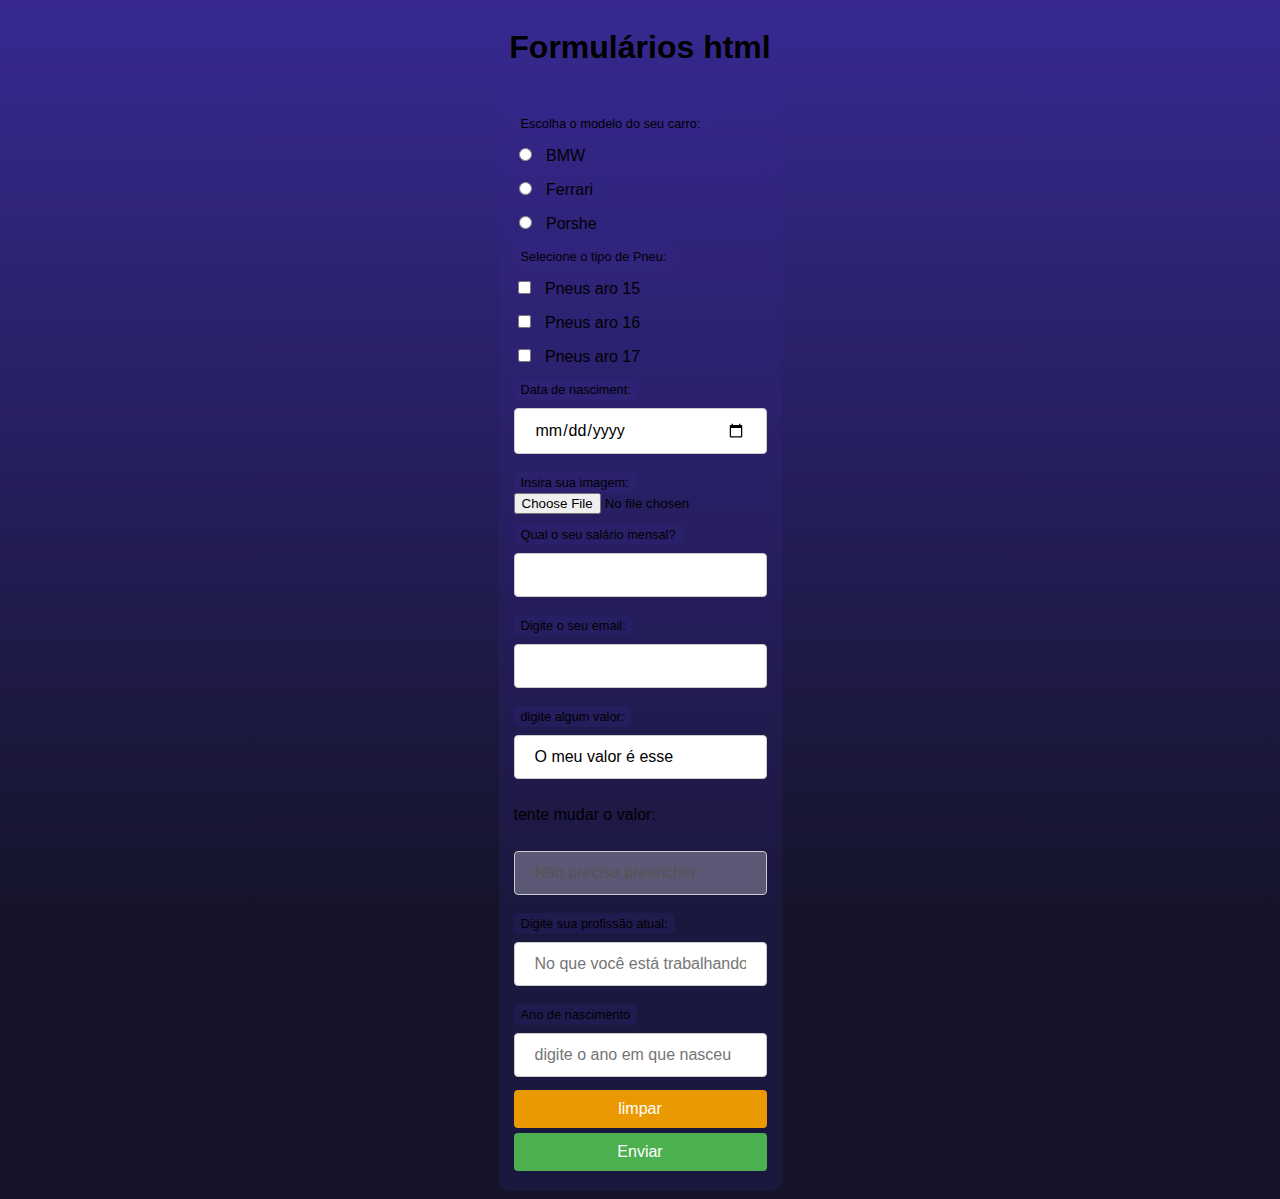
<file: index.html>
<!DOCTYPE html>
<html lang="pt-br">
<head>
    <meta charset="UTF-8">
    <meta name="viewport" content="width=device-width, initial-scale=1.0">
    <title>Formulários HTML</title>
    <link rel="stylesheet" href="style.css">
</head>
<body>
    <h1>Formulários html</h1>
    <form action="fd.php" method="get">
        <!-- 1 - radio button -->
        <div>
            <label for="car-model">Escolha o modelo do seu carro:</label>
            <div class="radio">
                <input type="radio" value="bmw" name="car-model">
                <label for="bmw">BMW</label>
            </div>
            <div class="radio">
                <input type="radio" value="Ferrari" name="car-model">
                <label for="Ferrari">Ferrari</label>
            </div>
            <div class="radio">
                <input type="radio" value="Porshe" name="car-model">
                <label for="Porshe">Porshe</label>
            </div>
        </div>

        <!-- 2 - checkbox -->
         <div>
            <label for="opcionais">Selecione o tipo de Pneu:</label>
            <div class="radio">
                <input type="checkbox" name="opcionais[]" value="pneus-aro15">
                <label for="pneus-aro15">Pneus aro 15</label>
            </div>
            <div class="radio">
                <input type="checkbox" name="opcionais[]" value="pneus-aro16">
                <label for="pneus-aro16">Pneus aro 16</label>
            </div>
            <div class="radio">
                <input type="checkbox" name="opcionais[]" value="pneus-aro17">
                <label for="pneus-aro17">Pneus aro 17</label>
            </div>
         </div>

         <!-- 3 - datas -->
          <div>
            <label for="aniversario">Data de nasciment:</label>
            <input type="date" name="aniversario">
          </div>

         <!-- 4 - arquivos -->
          <div>
            <label for="image">Insira sua imagem:</label>
            <input type="file" name="image">
          </div>

          <!-- 5 - number -->
           <div>
            <label for="salary">Qual o seu salário mensal?</label>
            <input type="number" name="salary" step="0.01">
           </div>

           <!-- 6 - emails -->
            <div>
                <label for="email">Digite o seu email:</label>
                <input type="email" name="email">
            </div>

            <!-- 7 - value -->
             <div>
                <label for="value">digite algum valor:</label>
                <input type="text" value="O meu valor é esse" name="value">
             </div>
             
             <!-- 8 - disable -->
              <div>
                <p>tente mudar o valor:</p>
                <input type="text" value="Não precisa preencher" disabled>
              </div>

              <!-- 9 - placeholder -->
               <div>
                <label for="currentjob">Digite sua profissão atual: </label>
                <input type="text" name="currentjob" placeholder="No que você está trabalhando?">
               </div>

               <!-- 10 - required -->
                <div>
                    <label for="aniversario">Ano de nascimento</label>
                    <input type="text" placeholder="digite o ano em que nasceu" required>
                </div>
            <!-- reset -->
          <div>
            <input type="reset" value="limpar">
          </div>
          <div>
            <input type="submit" value="Enviar">
          </div>
    </form>    
</body>
</html>
</file>
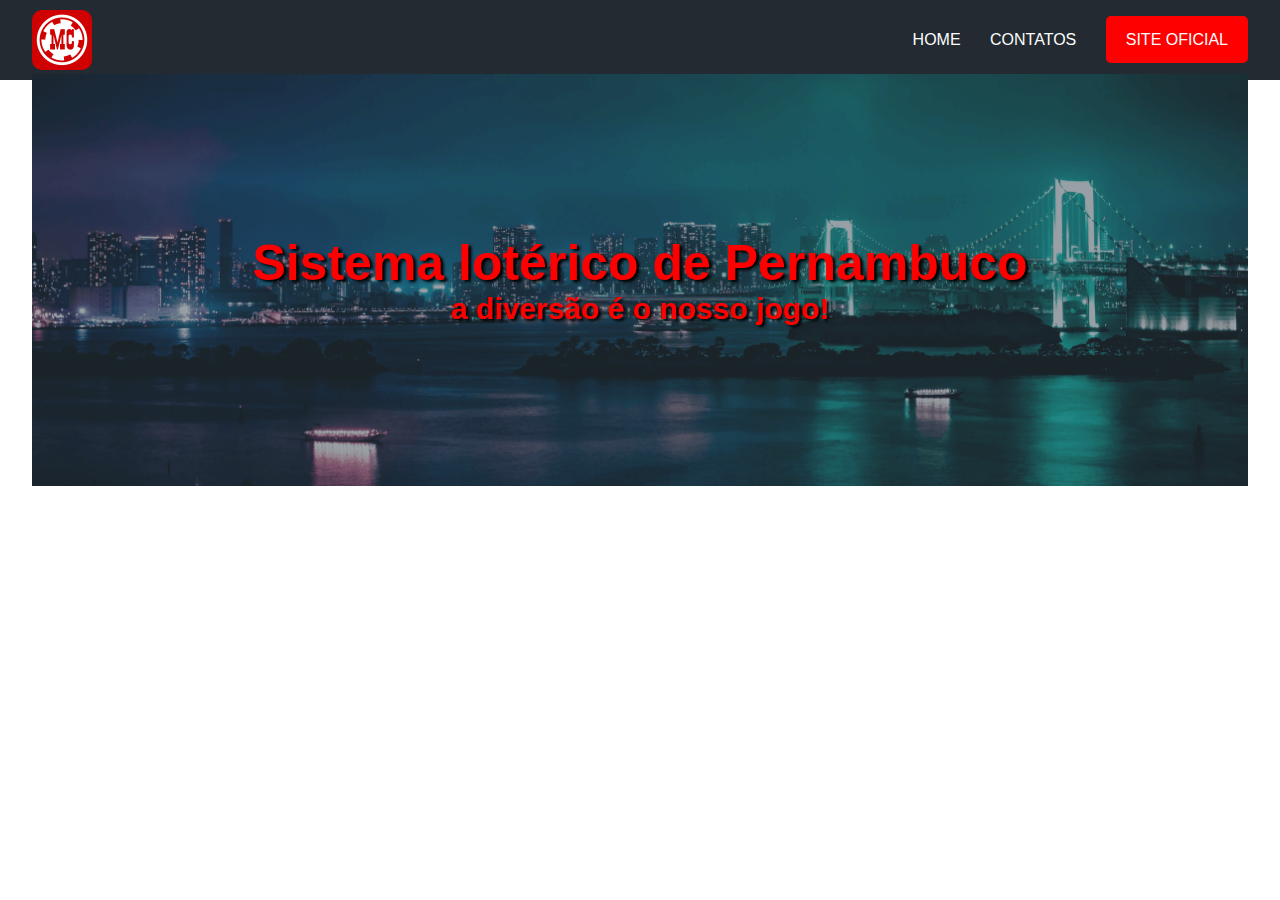
<file: Projeto_01/index.html>
<!DOCTYPE html>
<html lang="pt-br">
<head>
    <meta charset="UTF-8">
    <meta name="viewport" content="width=device-width, initial-scale=1.0">
    <title>Document</title>
    <!-- Ícones -->
    <link rel="stylesheet" href="https://cdnjs.cloudflare.com/ajax/libs/font-awesome/6.7.2/css/all.min.css" integrity="sha512-Evv84Mr4kqVGRNSgIGL/F/aIDqQb7xQ2vcrdIwxfjThSH8CSR7PBEakCr51Ck+w+/U6swU2Im1vVX0SVk9ABhg==" crossorigin="anonymous" referrerpolicy="no-referrer" />
    <!-- estilos -->
    <link rel="stylesheet" href="css/style.css">
</head>
<body>
    <div class="container">
        <div class="navbar-container">
            <nav>
                <a href="#">
                    <img src="img/logo_mc-games_5kE8Qz.png" alt="Mc games" class="logo">
                </a>
                <ul class="navbar-items">
                    <li>
                        <a href="#">Home</a>
                    </li>
                    <li>
                        <a href="#">Contatos</a>
                    </li>
                    <li>
                        <a class="default-btn" href="https://mcgames.bet.br/" target="_blank">Site oficial</a>
                    </li>
                </ul>
            </nav>
            <main>
                <div class="main-banner">
                    <h1>Sistema lotérico de Pernambuco</h1>
                    <p>a diversão é o nosso jogo!</p>
                </div>
            </main>
        </div>
    </div>
</body>
</html>
</file>
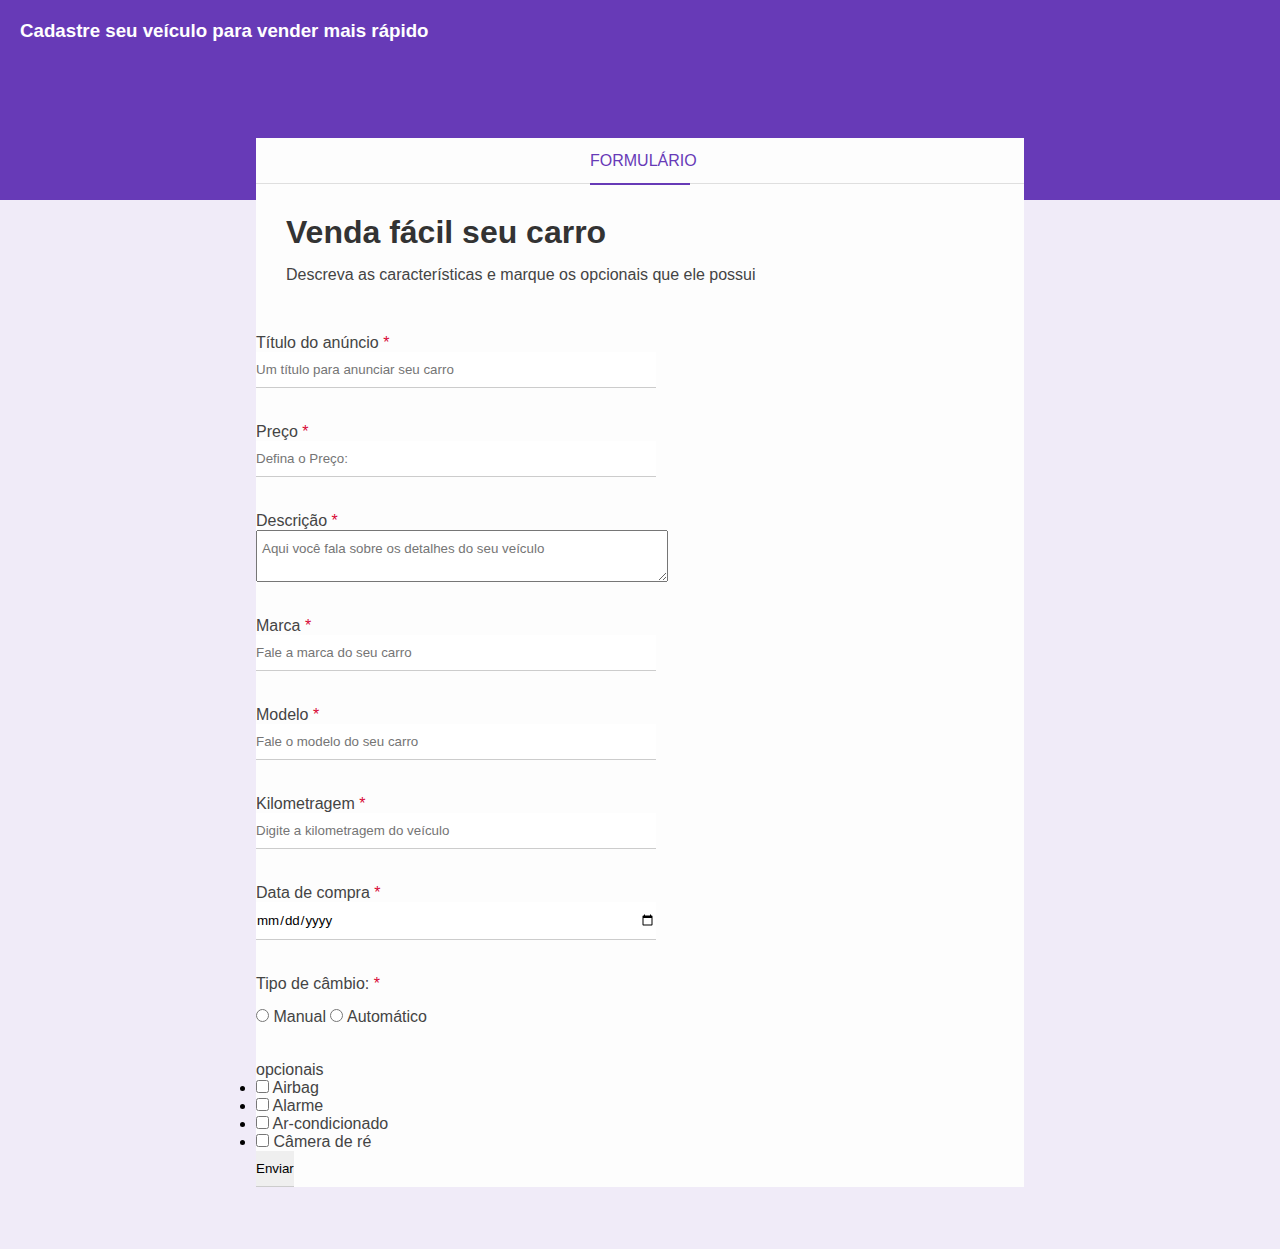
<file: Projeto_form/index.html>
<!DOCTYPE html>
<html lang="pt-br">
<head>
    <meta charset="UTF-8">
    <meta name="viewport" content="width=device-width, initial-scale=1.0">
    <title>Venda de carros</title>
    <link rel="stylesheet" href="style.css">
</head>
<body>
    <div class="container">
        <div class="header">
            <h3>Cadastre seu veículo para vender mais rápido</h3>
        </div>
        <div class="form-container">
            <div class="form-header">
                <p>Formulário</p>
            </div>
            <div class="form-body">
                <h1 class="form-title">Venda fácil seu carro</h1>
                <p>Descreva as características e marque os opcionais que ele possui</p>
            </div>
            <form>
                <div class="box-input">
                    <label for="title">Título do anúncio <span class="required-field">*</span></label>
                    <input type="text" name="title" id="title" class="block" placeholder="Um título para anunciar seu carro" minlength="1" maxlength="30" required>
                </div>
                <div class="box-input">
                    <label for="Price">Preço <span class="required-field">*</span></label>
                    <input type="number" name="Price" id="title" class="block" placeholder="Defina o Preço:" minlength="1" maxlength="20" required>
                </div>
                <div class="box-input">
                    <label for="Description">Descrição <span class="required-field">*</span></label>
                    <textarea name="Description" id="Description" class="block" placeholder="Aqui você fala sobre os detalhes do seu veículo "></textarea>
                </div>
                <div class="box-input">
                    <label for="Brand">Marca <span class="required-field">*</span></label>
                    <input type="text" name="Brand" id="title" class="block" placeholder="Fale a marca do seu carro" required>
                </div>
                <div class="box-input">
                    <label for="Brand">Modelo <span class="required-field">*</span></label>
                    <input type="text" name="Brand" id="title" class="block" placeholder="Fale o modelo do seu carro" required>
                </div>
                <div class="box-input">
                    <label for="mileage">Kilometragem <span class="required-field">*</span></label>
                    <input type="text" name="mileage" id="title" class="block" placeholder="Digite a kilometragem do veículo" required>
                </div>
                <div class="box-input">
                    <label for="date">Data de compra <span class="required-field">*</span></label>
                    <input type="date" name="date" id="title" class="block" placeholder="Digite a kilometragem do veículo" required>
                </div> 
                <div class="box-input">
                    <p>Tipo de câmbio: <span class="required-field">*</span></p>
                    <input type="radio" id="manual" name="gear">
                    <label for="manual">Manual</label>
                    <input type="radio" id="Automático" name="gear">
                    <label for="Automático">Automático</label>
                </div>   
                <div class="opional-box">
                    <p>opcionais</p>
                    <ul class="optional-list"></ul>
                    <li>
                        <input type="checkbox" id="airbag" name="optional[]" value="airgbag">
                        <label for="airbag">Airbag</label>
                    </li>
                    <li>
                        <input type="checkbox" id="Alarme" name="optional[]" value="airgbag">
                        <label for="Alarme">Alarme</label>
                    </li>
                    <li>
                        <input type="checkbox" id="Ar-condicionado" name="optional[]" value="airgbag">
                        <label for="Ar-condicionado">Ar-condicionado</label>
                    </li>
                    <li>
                        <input type="checkbox" id="Câmera de ré" name="optional[]" value="airgbag">
                        <label for="Câmera de ré">Câmera de ré</label>
                    </li>
            </ul> 
                </div>           

                <input type="submit" value="Enviar">
            </form>
        </div>
    </div>
</body>
</html>
</file>
<file: style.css>
@charset "UTF-8";

* {
    font-family: Verdana, Geneva, Tahoma, sans-serif;
    box-sizing: border-box;
}

/* ELEMENTOS DA INTERFACE */

body {
    background-color: #15142b;
    background-image: linear-gradient(180deg, #372991, #15142b);
    background-repeat: no-repeat;
    background-position: center center;
    background-size: cover;
    background-attachment: fixed;

    display: flex;
    flex-direction: column;
    flex-wrap: nowrap;
    justify-content: center;
    align-items: center;
}

header, main, section, article {
    max-width: 700px;
}

header > h1 {
    color: white;
    text-shadow: 3px 3px 0px black;
}

main, section, article {
    background-color: white;
    padding: 15px;
    margin-bottom: 20px;
    border-radius: 10px;
    box-shadow: 0px 0px 20px rgba(0, 0, 0, 0.502);
}

footer {
    display: block;
    width: 100vw;
    background-color: #291f6c;
    color: white;
    text-align: center;
    margin-top: auto;
    padding: 5px;
}

p {
    text-align: justify;
    line-height: 1.5em;
}

h2, h3, h4 {
    color: #372991;
    margin: 0 0 10px 0;
}

a {
    color: #15142b;
    background-color: rgba(55, 41, 145, 0.1);
    padding: 0 3px;
    font-weight: 600;
    text-decoration: none;
    border-bottom: .5px dotted #372991;
}

a:hover {
    color: #372991;
    border-bottom: 1px solid #372991;
}

/* TABELAS E LISTAS */

table {
    min-width: 400px;
    border-spacing: 0px;
    border: 0.5px solid #372991;
    margin: 10px auto;
}

table th {
    background-color: #372991;
    color: white;
    padding: 5px;
    text-align: left;
}

table td {
    padding: 5px;
}

table tr {
    background-color: rgba(55, 41, 145, 0.05);
}

table tr:nth-child(odd) {
    background-color: rgba(55, 41, 145, 0.3);
}

table.divisao {
    border: 1px solid white;
}

table.divisao td {
    background-color: white;
    padding: 20px;
    text-align: center;
    font-size: 2.5em;
}

table.divisao  tr:nth-child(1) td:nth-child(2) {
    border-bottom: 3px solid black;
    border-left: 3px solid black;
}

table.divisao tr:nth-child(2) td:nth-child(2) {
    border-left: 3px solid black;
}

table.divisao tr:nth-child(2) td:nth-child(1) {
    text-decoration: underline;
}

ul > li::marker {
    color: #372991;
}

/* ELEMENTOS DE FORMULÁRIO */

form {
    background-color: rgba(55, 41, 145, 0.2);
    padding: 15px;
    border-radius: 10px;
}

form label {
    display: block;
    width: fit-content;
    font-size: 0.8em;
    font-weight: 100;
    background-color: rgba(55, 41, 145, 0.2);
    padding: 3px 7px;
    margin-top: 10px;
    margin-bottom: 0px;
    border-radius: 5px;
}

input[type=text], [type=number], select, input[type=date], input[type=date], input[type=datetime], input[type=email], input[type=month], input[type=password], input[type=range], input[type=tel], input[type=time], input[type=week] {
    width: 100%;
    padding: 12px 20px;
    font-size: 1em;
    margin: 8px 0;
    display: inline-block;
    border: 1px solid #ccc;
    border-radius: 4px;
    box-sizing: border-box;
}
  
input[type=submit] {
    width: 100%;
    background-color: #4CAF50;
    font-size: 1em;
    color: white;
    padding: 10px 20px;
    margin: 5px 0;
    border: none;
    border-radius: 4px;
    cursor: pointer;
}
  
input[type=submit]:hover {
    background-color: #45a049;
}

input[type=reset] {
    width: 100%;
    background-color: #eb9903;
    font-size: 1em;
    color: white;
    padding: 10px 20px;
    margin: 5px 0;
    border: none;
    border-radius: 4px;
    cursor: pointer;
}

input[type=reset]:hover {
    background-color: #c27013;
}

input[type=button], button {
    width: 100%;
    background-color: #372991;
    font-size: 1em;
    color: white;
    padding: 10px 20px;
    margin: 5px 0;
    border: none;
    border-radius: 4px;
    cursor: pointer;
}

input[type=button]:hover, button:hover {
    background-color: #291f6c;
}

fieldset {
    border: 0.5px dotted #372991;
}

fieldset > legend {
    font-size: 0.8em;
    font-weight: 100;
    background-color: rgba(55, 41, 145, 0.2);
    padding: 3px 7px;
    border-radius: 5px;
}

input[type=radio] + label, input[type=checkbox] + label {
    display: inline-block;
    font-size: 1em;
    background-color: rgba(0, 0, 0, 0);
}

div input,
div label {
    display: block;
}
.radio label,
.radio input,
.radio span {
    display: inline-block;
}
</file>
<file: Projeto_01/css/style.css>
/* Geral */
* {
    margin: 0;
    padding: 0;
    font-family: helvetica;
    box-sizing: border-box;
}
h1, h2, h3 {
    color: #c02424;
}

p {
    color: #fdfdfd;
}

/* navbar */
.navbar-container {
    width: 100%;
    height: 80px;
    background-color: #232a31;
    padding: 0 2rem;
}

nav {
    position: relative;
}

.logo {
    width: 60px;
    margin-top: 10px;
    border-radius: 10px;
}

.navbar-items {
    position: absolute;
    right: 0;
    height: 80px;
    line-height: 80px;
    margin: 0;
    display: inline-block;
}

.navbar-items li {
    display: inline-block;
    text-transform: uppercase;
    margin-left: 25px;
}

.navbar-items a {
    color: #fdfdfd;
    text-decoration: none;
    transition: 0.5s;
}

.navbar-items a:hover {
    color: #ccc6c6;
}

.default-btn {
    padding: 15px 20px;
    background-color: red;
    color: #fdfdfd;
    border-radius: 5px;
}

.navbar-items .default-btn:hover {
    background-color: rgb(230, 0, 0);
}

/* main banner */
.main-banner {
    background-image: url("/Projeto_01/img/mainbanner.png");
    background-size: cover;
    background-position: center;
    padding: 10rem 0;
}

.main-banner h1,
.main-banner p {
    color: red;
    font-weight: bold;
    text-align: center;
    text-shadow: #000 3px 2px 3px;
}
.main-banner h1 {
    font-size: 50px;
}
.main-banner p {
    font-size: 30px;
}
/* services */
.services-container p{
    color: #000;
}

.services-container {
    padding: 5rem 0;
}
.services-container ul {
    display: flex;
    width: 90%;
    margin: 0 auto;
}
.services-container li {
    flex: 1 1 200px;
    list-style: none;
    text-align: center;
    padding: 20px
}
.fas {
    font-size: 60px;
    margin-bottom: 15px;
}

.fa-shield-alt {
    color: 
}
</file>
<file: Projeto_form/style.css>
/* reset */
* {
    margin: 0;
    padding: 0;
    font-family: Arial, Helvetica, sans-serif;
}

body {
    background-color: #f0ebf8;
}

h1, h2, h3, h4, h5 {
    color: #333;
}

p, label {
    color: #444;
}

input{
    border: none;
    border-bottom: 1px solid #ccc;
    padding: 10px 0;
}

input[type="text"],
input[type="number"],
input[type="date"],
input[type="file"],
textarea {
    width: 400px;
}

textarea {
    padding: 10px 5px;
}

/* page header / cabeçario*/
.header {
    height: 160px;
    padding: 20px;
    background-color: #673ab7;
}

.header h3 {
    color: #fff;
    margin-top: 0;
}

/* form container */
.form-container {
    background-color: #fdfdfd;
    width: 60%;
    margin: 0 auto;
    position: relative;
    top: -62px;
}

/* form header */
.form-header {
    border-bottom: 1px solid #dfdfdf;
    height: 45px;
}

.form-header p {
    color: #673ab7;
    border-bottom: 2px solid #673ab7;
    width: 100px;
    text-align: center;
    margin: 0 auto;
    text-transform: uppercase;
    height: 45px;
    line-height: 45px;
}

/* form body */
.form-body {
    padding: 30px;
}

.form-title {
    margin-bottom: 15px;
}

.form-body p {
    margin-bottom: 20px;
}

.required-field {
    color: #d80835
}

.box-input {
    margin-bottom: 35px;
}

.block {
    display: block;
}

.optional-box {
    display: inline-block;
    margin:0 30px 30px 0;
}

.optional-list li {
    list-style: none;
    margin-bottom: 5px;
}

.box-input p {
    margin-bottom: 15px
}

.btn-submit {
    background-color: #673ab7;
    color: #fff;
    border: 2px solid transparent;
    width: 150px;
    height: 50px;
    cursor: pointer;
    text-transform: uppercase;
    transition: 0.5s;
}

.btn-submit:hover {
    background-color: #fff;
    border-color: #673ab7;
    color: #673ab7;
}
</file>
